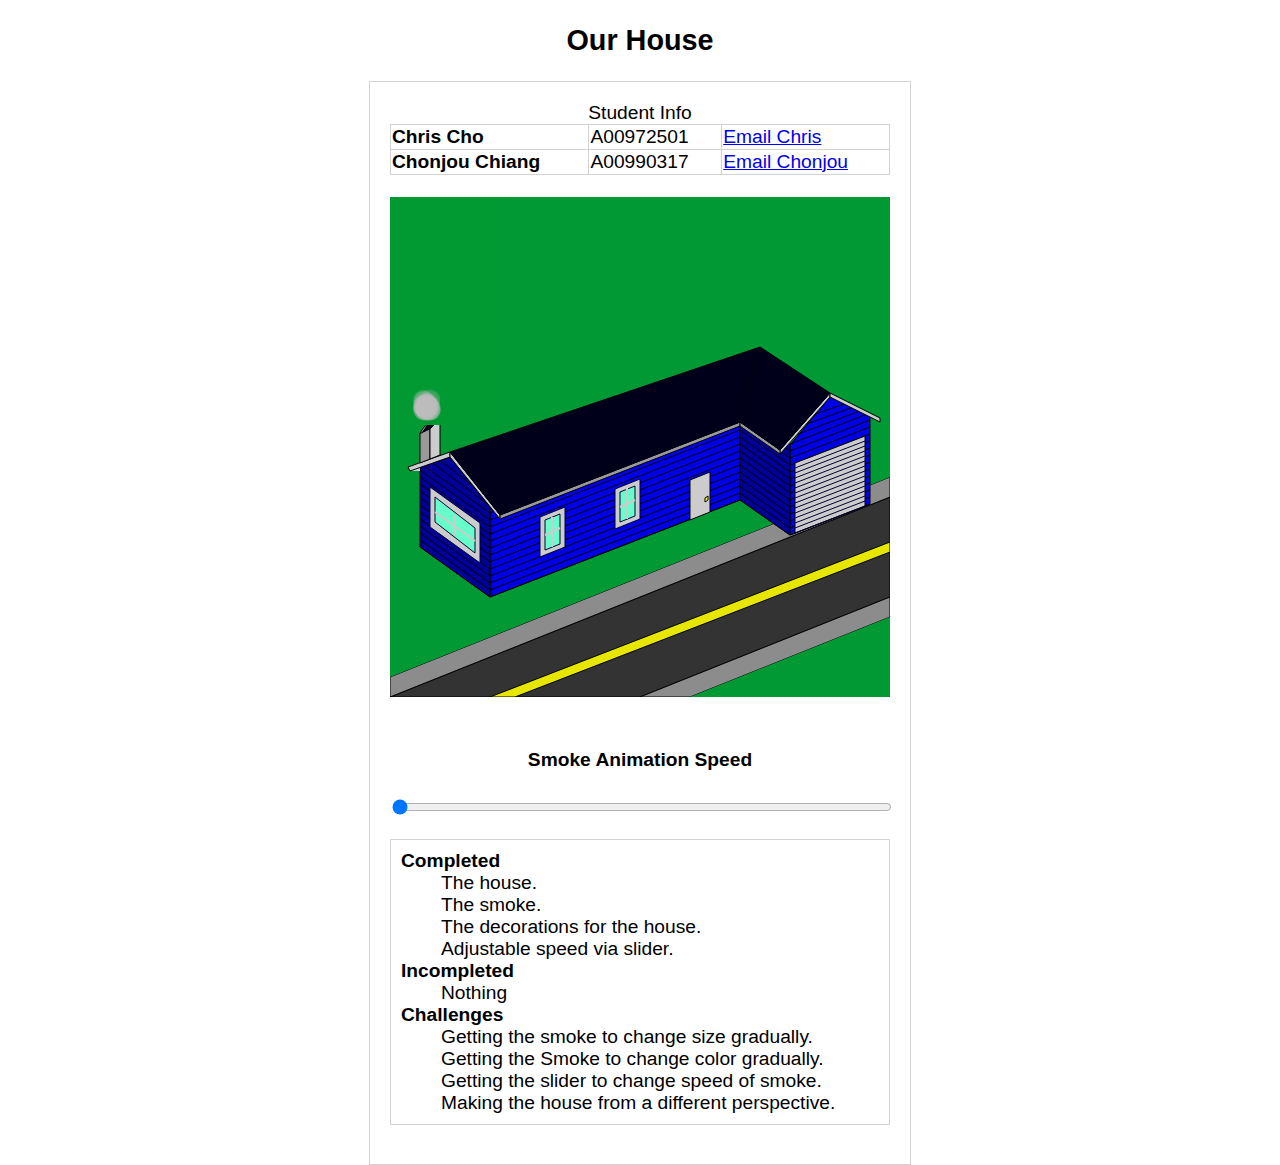
<file: index.html>
<!DOCTYPE html>
<html lang="en">
<head>
  <title>Chris Cho: A00972501, Nate Chiang: A00990317</title>
  <meta charset="utf-8">
  <link rel="stylesheet" href="styles/style.css" type="text/css" />
</head>
<body onload="drawAll()">
  <h2>Our House</h2>
  <div class="container">
    <table width="500px">
      <caption>Student Info</caption>
      <tr>
        <th>Chris Cho</th>
        <td>A00972501</td>
        <td><a href="mailto:&#099;&#099;&#104;&#111;&#064;&#109;&#121;&#046;&#098;&#099;&#105;&#116;&#046;&#099;&#097;">Email Chris</a></td>
      </tr>
      <tr>
        <th>Chonjou Chiang</th>
        <td>A00990317</td>
        <td><a href="mailto:&#099;&#099;&#104;&#105;&#097;&#110;&#103;&#052;&#048;&#064;&#109;&#121;&#046;&#098;&#099;&#105;&#116;&#046;&#099;&#097;">Email Chonjou</a></td>
      </tr>
    </table>
    </ br></br>
    <canvas id="House" width="500" height="500"></canvas>
  </br></br>
  <section class="rangeControl">
    <h4>Smoke Animation Speed</h4>
    <input type="range" id="speedRange" min="0.2" max="1.5" step="0.1" value="0.2" oninput="updateSpeed()" onchange="updateSpeed()">
  </section>
  <script type="text/javascript" src="scripts/smoke.js"></script>
  <script type="text/javascript" src="scripts/house.js"></script>
  </ br></ br>
  <section>
    <dl>
      <dt>Completed</dt>
      <dd>The house.</dd>
      <dd>The smoke.</dd>
      <dd>The decorations for the house. </dd>
      <dd>Adjustable speed via slider.</dd>
      <dt>Incompleted</dt>
      <dd>Nothing</dd>
      <dt>Challenges</dt>
      <dd>Getting the smoke to change size gradually.</dd>
      <dd>Getting the Smoke to change color gradually.</dd>
      <dd>Getting the slider to change speed of smoke. </dd>
      <dd>Making the house from a different perspective. </dd>
    </dl>
  </section>
</div>
</body>
</html>
</file>
<file: styles/style.css>
body {
	padding: 0;
	margin: 0;
	font-family: Arial;
	font-size: 120%;
}

.container {
	width: 500px;
	border-style: solid;
	border-color: #d3d3d3;
	border-width: 1px;
	margin-top: 20px;
	margin-right: auto;
	margin-left: auto;
	padding: 20px;
}

.rangeControl, h2 {
	text-align: center;
}

table, th, td {
    border: 1px solid #d3d3d3;
    border-collapse: collapse;
		text-align: left;
}

dt {
	font-weight: bold;
}

dl {
	border: 1px solid #d3d3d3;
	padding: 10px;
}

#speedRange {
    width: 500px;
}
</file>
